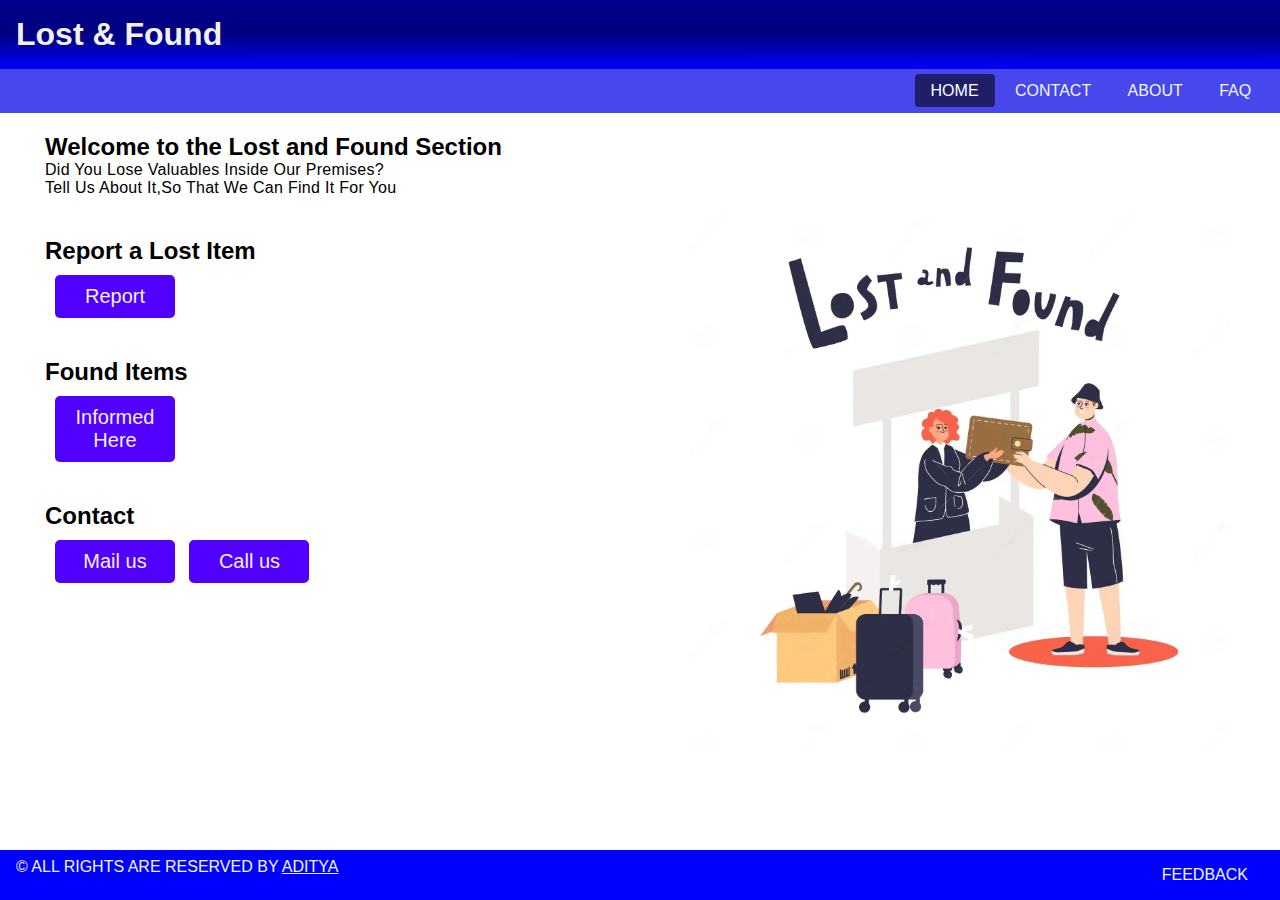
<file: index.html>
<!DOCTYPE html>
<html lang="en">

<head>
  <meta charset="UTF-8" />
  <meta name="viewport" content="width=device-width, initial-scale=1.0" />
  <title>Lost&Find</title>
  <link rel="stylesheet" href="./css/style.css" />
  <link rel="shortcut icon" href="./images/LOST & found logo.png" type="image/x-icon">
</head>

<body>
  <div class="container">
    <header>
      <img style="display:none;" id="header-logo-image" src="./images/LOST & found logo.png" alt="lost and found logo">
      <h1 id="logo">Lost & Found</h1>
    </header>

    <nav>
      <ul>
        <li>
          <a id="active" href="#">home</a>
          <a href="./html/contact.html">contact</a>
          <a href="./html/about.html">about</a>
          <a href="./html/FAQ.html">faq</a>
        </li>
      </ul>
    </nav>

    <div class="content1">
      <section id="home">
        <h2>Welcome to the Lost and Found Section</h2>
        <p>Did You Lose Valuables Inside Our Premises?<br>
          Tell Us About It,So That We Can Find It For You</p>
      </section>

      <section id="lost">
        <h2>Report a Lost Item</h2>
        <a class="button" href="./html/lost.html">Report</a>
      </section>

      <section id="found">
        <h2>Found Items</h2>
        <a class="button" href="./html/found.html">Informed Here</a>
      </section>

      <section id="contact">
        <h2>Contact</h2>
        <a class="button" href="mailto:pawaraditya200410@gmail.com">Mail us</a>
        <a class="button" href="tel:9999999999">Call us</a>
      </section>
    </div>

    <div class="content2">
      <img id="logo-image" src="./images/lost & found.png" alt="lost and found website logo">
    </div>
    <footer>
      <span>&copy; All rights are reserved by <a href="https://linkedin.com/in/aditya-pawar-dev/">Aditya</a></span>
      <a href="./html/feedback.html">Feedback</a>
    </footer>
  </div>
</body>

</html>
</file>
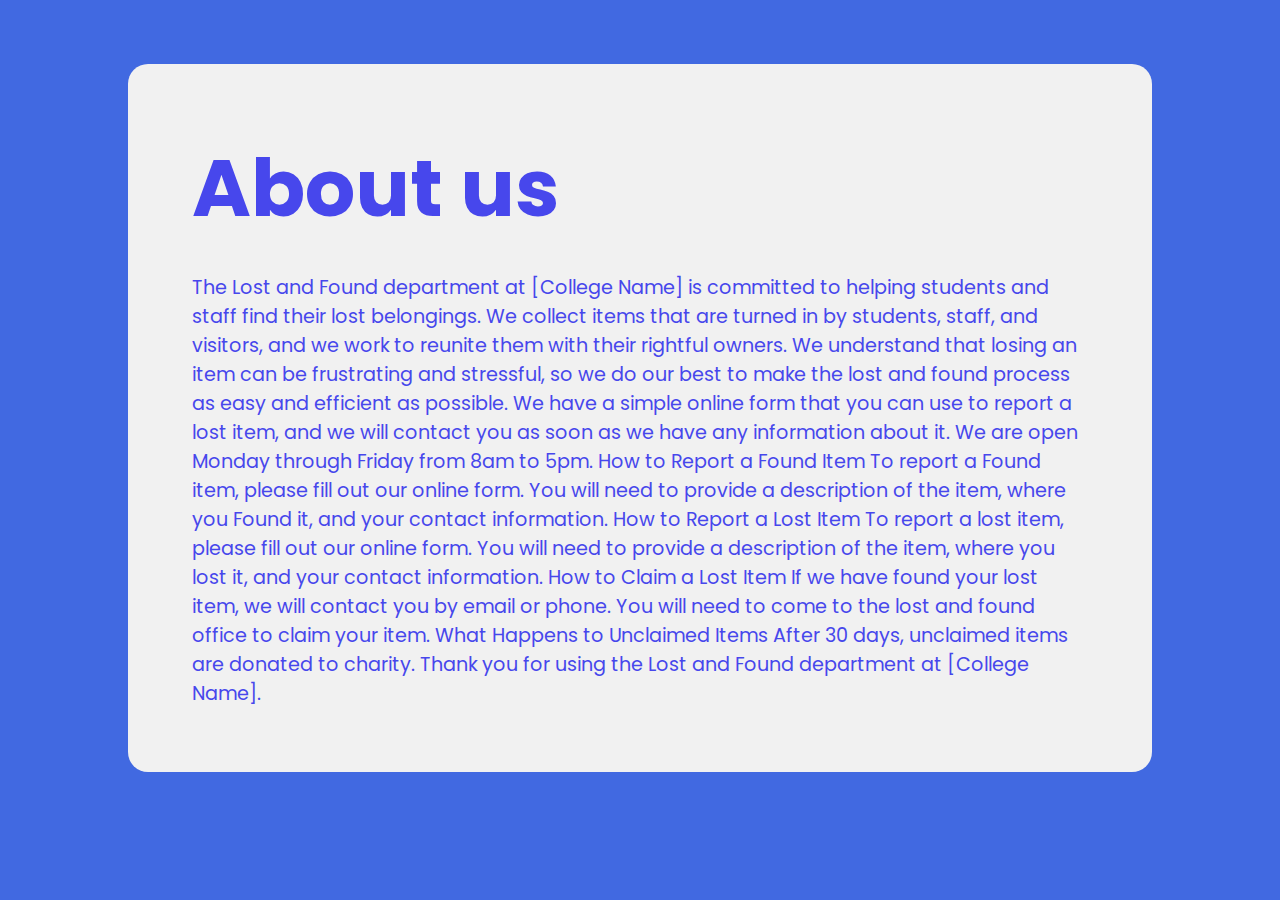
<file: html/about.html>
<!DOCTYPE html>
<html lang="en">

<head>
  <meta charset="UTF-8" />
  <meta name="viewport" content="width=device-width, initial-scale=1.0" />
  <title>about</title>
  <link rel="stylesheet" href="../css/about.css" />
</head>

<body>
  <div id="container">
    <section id="about">
      <h1>About us</h1>
      <br />
      <p>
        The Lost and Found department at [College Name] is committed to
        helping students and staff find their lost belongings. We collect
        items that are turned in by students, staff, and visitors, and we work
        to reunite them with their rightful owners. We understand that losing
        an item can be frustrating and stressful, so we do our best to make
        the lost and found process as easy and efficient as possible. We have
        a simple online form that you can use to report a lost item, and we
        will contact you as soon as we have any information about it. We are
        open Monday through Friday from 8am to 5pm. How to Report a Found Item
        To report a Found item, please fill out our online form. You will need
        to provide a description of the item, where you Found it, and your
        contact information. How to Report a Lost Item To report a lost item,
        please fill out our online form. You will need to provide a
        description of the item, where you lost it, and your contact
        information. How to Claim a Lost Item If we have found your lost item,
        we will contact you by email or phone. You will need to come to the
        lost and found office to claim your item. What Happens to Unclaimed
        Items After 30 days, unclaimed items are donated to charity. Thank you
        for using the Lost and Found department at [College Name].
      </p>
    </section>
  </div>
</body>

</html>
</file>
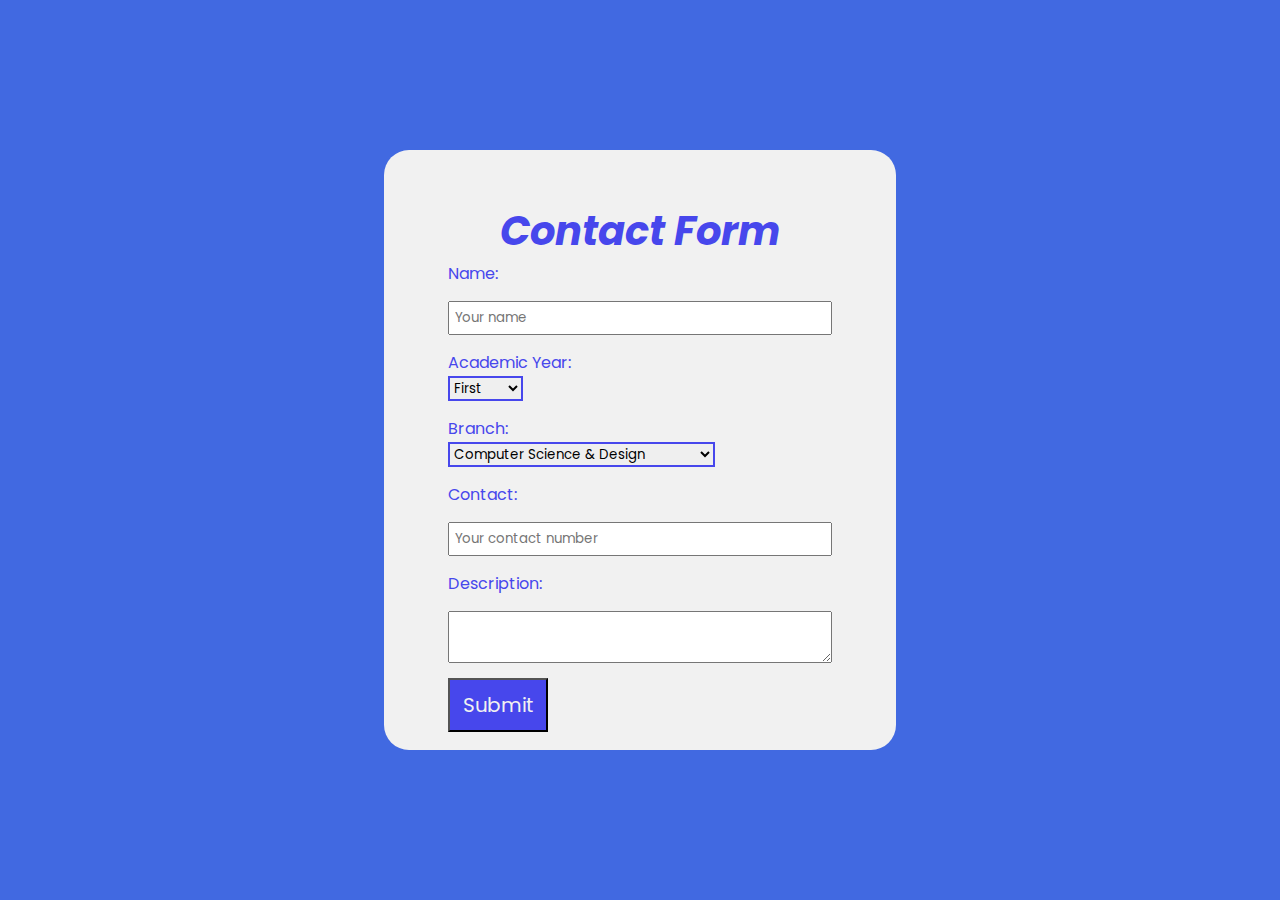
<file: html/contact.html>
<!DOCTYPE html>
<html lang="en">

<head>
  <meta charset="UTF-8" />
  <meta name="viewport" content="width=device-width, initial-scale=1.0" />
  <title>Contact</title>
  <link rel="stylesheet" href="../css/contact.css" />
</head>

<body>
  <div id="container">
    <section id="contactForm">
      <h2>Contact Form</h2>
      <form action="https://docs.google.com/forms/d/e/1FAIpQLScb2ydlOUFKZAuau1GJEkSw3HQHlRkmCkIEmnl4rDK_I-SQoQ/formResponse" method="POST" id="contact" target="hiddenConfirmed" onsubmit="sunbmitted=true">
        <label for="Name">Name:</label>
        <input type="text" name="entry.91891604" placeholder="Your name" id="Name" />

        <label for="AcademicYear">
          <legend>Academic Year:</legend>
          <select name="entry.544345601" id="AcademicYear">
            <option value="First">First</option>
            <option value="Second">Second</option>
            <option value="Third">Third</option>
            <option value="Fourth">Fourth</option>
          </select>
        </label>

        <label for="Branch">
          <legend>Branch:</legend>
          <select name="entry.1931842746" id="Branch">
            <option value="Computer Science & Design">
              Computer Science & Design
            </option>
            <option value="Artifical Intelligence & Data Science">
              Artifical Intelligence & Data Science
            </option>
            <option value="Computer Enginerring">Computer Enginerring</option>
            <option value="Information Technology">
              Information Technology
            </option>
            <option value="Electronics & Telecommunication">
              Electronics & Telecommunication
            </option>
            <option value="Robotics & Automation">
              Robotics & Automation
            </option>
            <option value="Civil">Civil</option>
            <option value="Mechanical">Mechanical</option>
            <option value="Elecctrical">Elecctrical</option>
            <option value="Chemical">Chemical</option>
          </select>
        </label>

        <label for="contact">Contact:</label>
        <input type="tel" name="entry.636741417" id="contact" placeholder="Your contact number" required />

        <label for="Description">Description:</label>
        <textarea name="entry.1807407863" id="Description" required></textarea>
        <button class="button" type="submit">Submit</button>
      </form>
    </section>
  </div>

  <script>
    var sunbmitted=false
  </script>
  <iframe name="hiddenConfirmed" id="hiddenConfirmed" style="display: none;" onload="if(sunbmitted){window.location='submitform.html';}"></iframe>
</body>

</html>
</file>
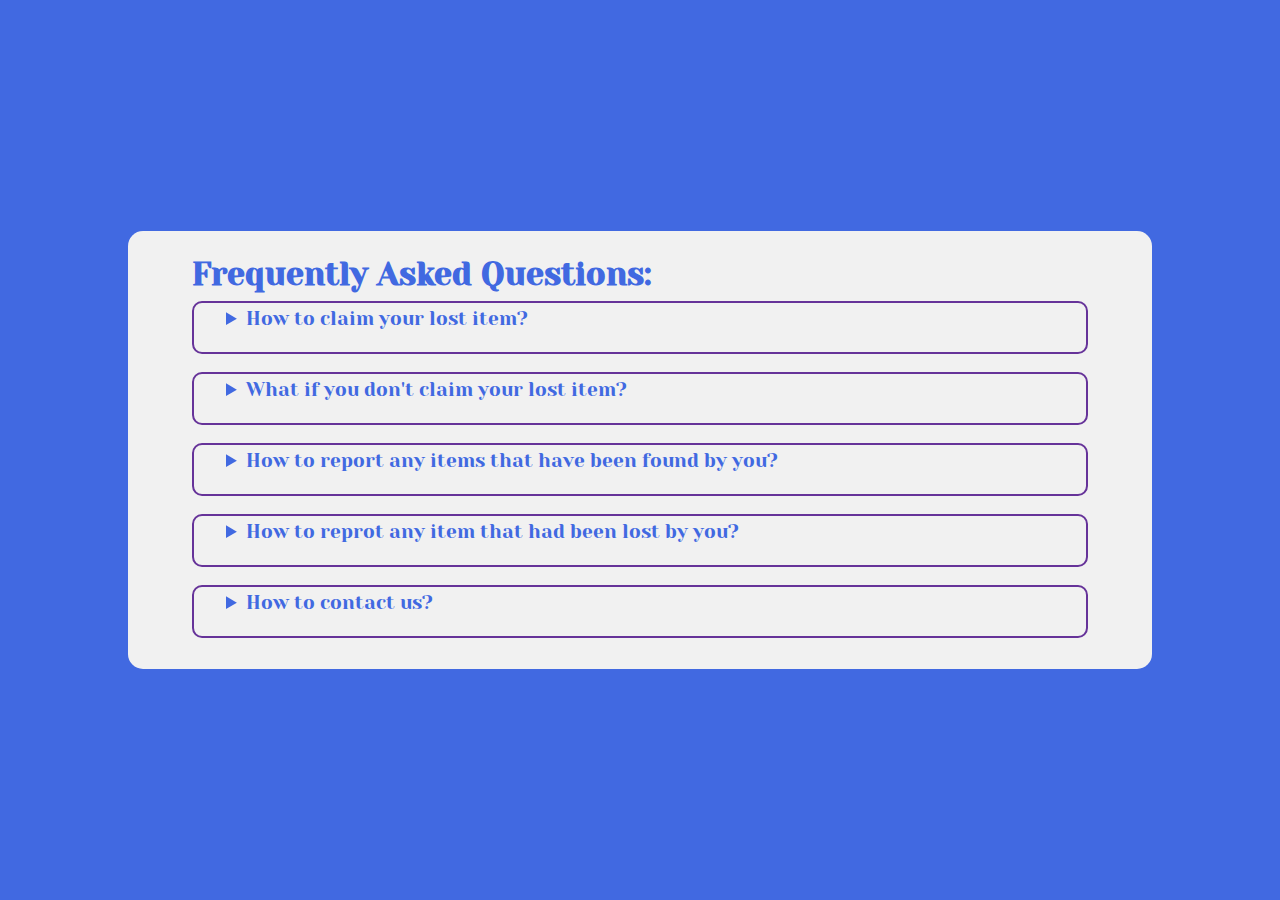
<file: html/FAQ.html>
<!DOCTYPE html>
<html lang="en">

<head>
    <meta charset="UTF-8">
    <meta name="viewport" content="width=device-width, initial-scale=1.0">
    <title>FAQ</title>
    <link rel="stylesheet" href="../css/FAQ.css">
</head>

<body>
    <div class="container">
        <section id="FAQ">
            <h1>
                Frequently asked questions:
            </h1>
            <details class="details-style">
                <summary>How to claim your lost item?</summary>
                <p>
                <ul> There are following steps to claim your item:
                    <li>Fill the lost item form if we found your item the we will contact you. </li>
                    <li>You can mail us or call us to claim your lost item. </li>
                    <li>You can visit our section and verify your ownership of your lost item.</li>
                </ul>
                </p>
            </details>

            <details class="details-style">
                <summary>What if you don't claim your lost item?</summary>
                <span> If you don't claim your lost item in 30 days then we will donate your lost item to the NGOs</span>
            </details>

            <details class="details-style">
                <summary>How to report any items that have been found by you?</summary>
                <p>
                <ul> Follow the following procedure:
                    <li>Visit our website's home page. </li>
                    <li>Click on Informed here button in found items section.</li>
                    <li>Fill the information in the form. </li>
                    <li>Submit the form.</li>
                </ul>
                </p>
            </details>

            <details class="details-style">
                <summary>How to reprot any item that had been lost by you?</summary>
                <p>
                <ul> Follow the following procedure:
                    <li>Visit our website's home page. </li>
                    <li>Click on Report here button in lost items section.</li>
                    <li>Fill the information in the form. </li>
                    <li>Submit the form.</li>
                </ul>
                </p>
            </details>

            <details class="details-style">
                <summary>How to contact us?</summary>
                <p>
                <ul> Follow the following procedure:
                    <li>Visit our website's home page.</li>
                    <li>Click on contact in navigation bar.</li>
                    <li>Fill the required information in the form.</li>
                    <li>Submit the form.</li>
                </ul>
                </p>
            </details>
        </section>
    </div>
</body>

</html>
</file>
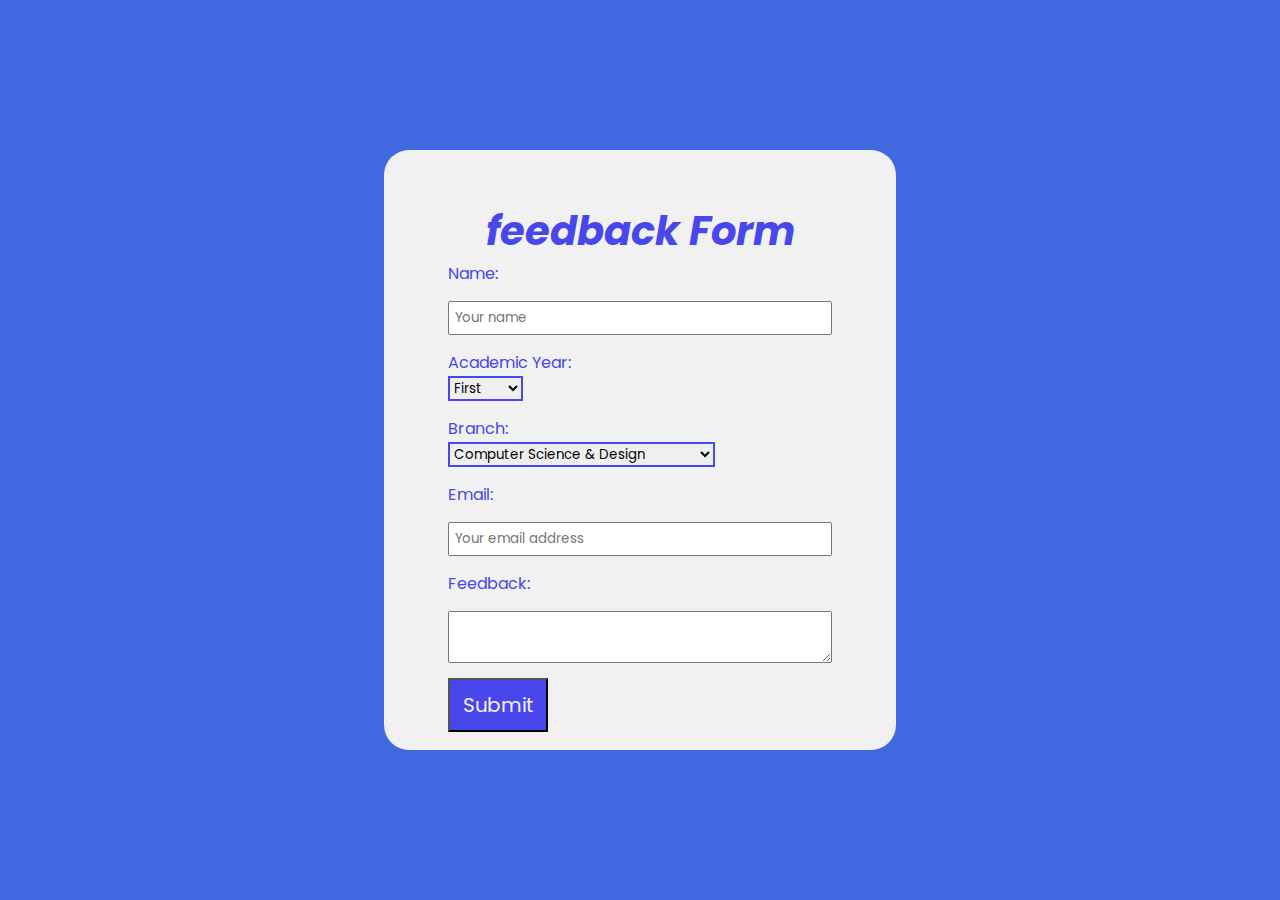
<file: html/feedback.html>
<!DOCTYPE html>
<html lang="en">

<head>
  <meta charset="UTF-8" />
  <meta name="viewport" content="width=device-width, initial-scale=1.0" />
  <title>feedback</title>
  <link rel="stylesheet" href="../css/feedback.css" />
</head>

<body>
  <div id="container">
    <section id="feedbackForm">
      <h2>feedback Form</h2>
      <form action="https://docs.google.com/forms/d/e/1FAIpQLSfIa-Y40iJOYkXJ6Ar7MhvRAWYTpu8KU2KHaNsn3Mx855mSbA/formResponse" method="POST" id="feedback" target="hiddenConfirmed" onsubmit="sunbmitted=true">
        <label for="Name">Name:</label>
        <input type="text" name="entry.91891604" placeholder="Your name" id="Name" />

        <label for="AcademicYear">
            <legend>Academic Year:</legend>
          <select name="entry.544345601" id="AcademicYear">
            <option value="First">First</option>
            <option value="Second">Second</option>
            <option value="Third">Third</option>
            <option value="Fourth">Fourth</option>
          </select>
        </label>

        <label for="Branch">
            <legend>Branch:</legend>
          <select name="entry.1931842746" id="Branch">
            <option value="Computer Science & Design">
              Computer Science & Design
            </option>
            <option value="Artifical Intelligence & Data Science">
              Artifical Intelligence & Data Science
            </option>
            <option value="Computer Enginerring">Computer Enginerring</option>
            <option value="Information Technology">
              Information Technology
            </option>
            <option value="Electronics & Telecommunication">
              Electronics & Telecommunication
            </option>
            <option value="Robotics & Automation">
              Robotics & Automation
            </option>
            <option value="Civil">Civil</option>
            <option value="Mechanical">Mechanical</option>
            <option value="Elecctrical">Elecctrical</option>
            <option value="Chemical">Chemical</option>
          </select>
        </label>

        <label for="email">Email:</label>
        <input type="email" name="entry.636741417" id="email" placeholder="Your email address" required />

        <label for="feedback-description">Feedback:</label>
        <textarea name="entry.1807407863" id="feedback-description" required></textarea>
        <button class="button" type="submit">Submit</button>
      </form>
    </section>
  </div>


  <script>
    var sunbmitted=false
  </script>
  <iframe name="hiddenConfirmed" id="hiddenConfirmed" style="display: none;" onload="if(sunbmitted){window.location='submitform.html';}"></iframe>
</body>

</html>
</file>
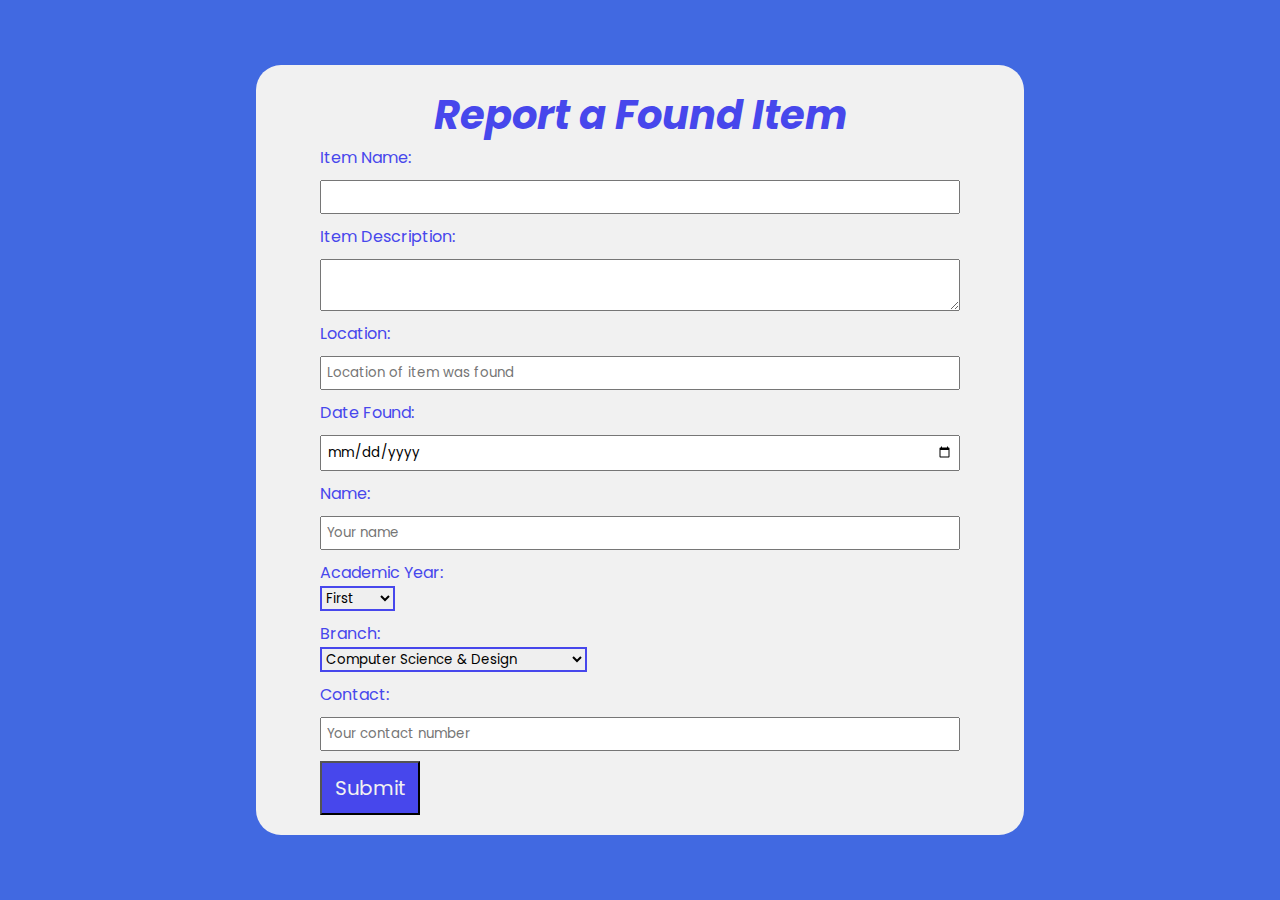
<file: html/found.html>
<!DOCTYPE html>
<html lang="en">

<head>
  <meta charset="UTF-8" />
  <meta name="viewport" content="width=device-width, initial-scale=1.0" />
  <title>found</title>
  <link rel="stylesheet" href="../css/found.css" />
</head>

<body>
  <div id="container">
    <form action="https://docs.google.com/forms/d/e/1FAIpQLSeRLv-6MmOFxbZrMA23VgyHf2EhSB87U8RxhPwwNGxrlEPiIg/formResponse" method="POST" id="found" target="hiddenConfirmed" onsubmit="sunbmitted=true">
      <h2>Report a Found Item</h2>
      <label for="itemName">Item Name:</label>
      <input type="text" name="entry.1233512994" id="itemName" required />

      <label for="itemDescription">Item Description:</label>
      <textarea name="entry.1931079031" id="itemDescription" required></textarea>

      <!-- <label for="lost-item-image">Upload image of lost item</label>
        <input type="file" name="lost-item-image" id="lost-item-image" /> -->

      <label for="location">Location:</label>
      <input type="text" name="entry.613807033" id="location" placeholder="Location of item was found" required />

      <label for="dateFound">Date Found:</label>
      <input type="date" name="entry.1179224165" id="dateFound" required />

      <label for="Name">Name:</label>
      <input type="text" name="entry.267151887" placeholder="Your name" id="Name" />

      <label for="AcademicYear">
        <legend>Academic Year:</legend>
        <select name="entry.626975443" id="AcademicYear">
          <option value="First">First</option>
          <option value="Second">Second</option>
          <option value="Third">Third</option>
          <option value="Fourth">Fourth</option>
        </select>
      </label>

      <label for="Branch">
        <legend>Branch:</legend>
        <select name="entry.1013432232" id="Branch">
          <option value="Computer Science & Design">
            Computer Science & Design
          </option>
          <option value="Artifical Intelligence & Data Science">
            Artifical Intelligence & Data Science
          </option>
          <option value="Computer Enginerring">Computer Enginerring</option>
          <option value="Information Technology">
            Information Technology
          </option>
          <option value="Electronics & Telecommunication">
            Electronics & Telecommunication
          </option>
          <option value="Robotics & Automation">Robotics & Automation</option>
          <option value="Civil">Civil</option>
          <option value="Mechanical">Mechanical</option>
          <option value="Elecctrical">Elecctrical</option>
          <option value="Chemical">Chemical</option>
        </select>
      </label>

      <label for="contact">Contact:</label>
      <input type="text" name="entry.1571417452" id="contact" placeholder="Your contact number" required />
      <button class="button" type="submit">Submit</button>
    </form>
  </div>

  <script>
    var sunbmitted=false
  </script>
  <iframe name="hiddenConfirmed" id="hiddenConfirmed" style="display: none;" onload="if(sunbmitted){window.location='submitform.html';}"></iframe>
</body>

</html>
</file>
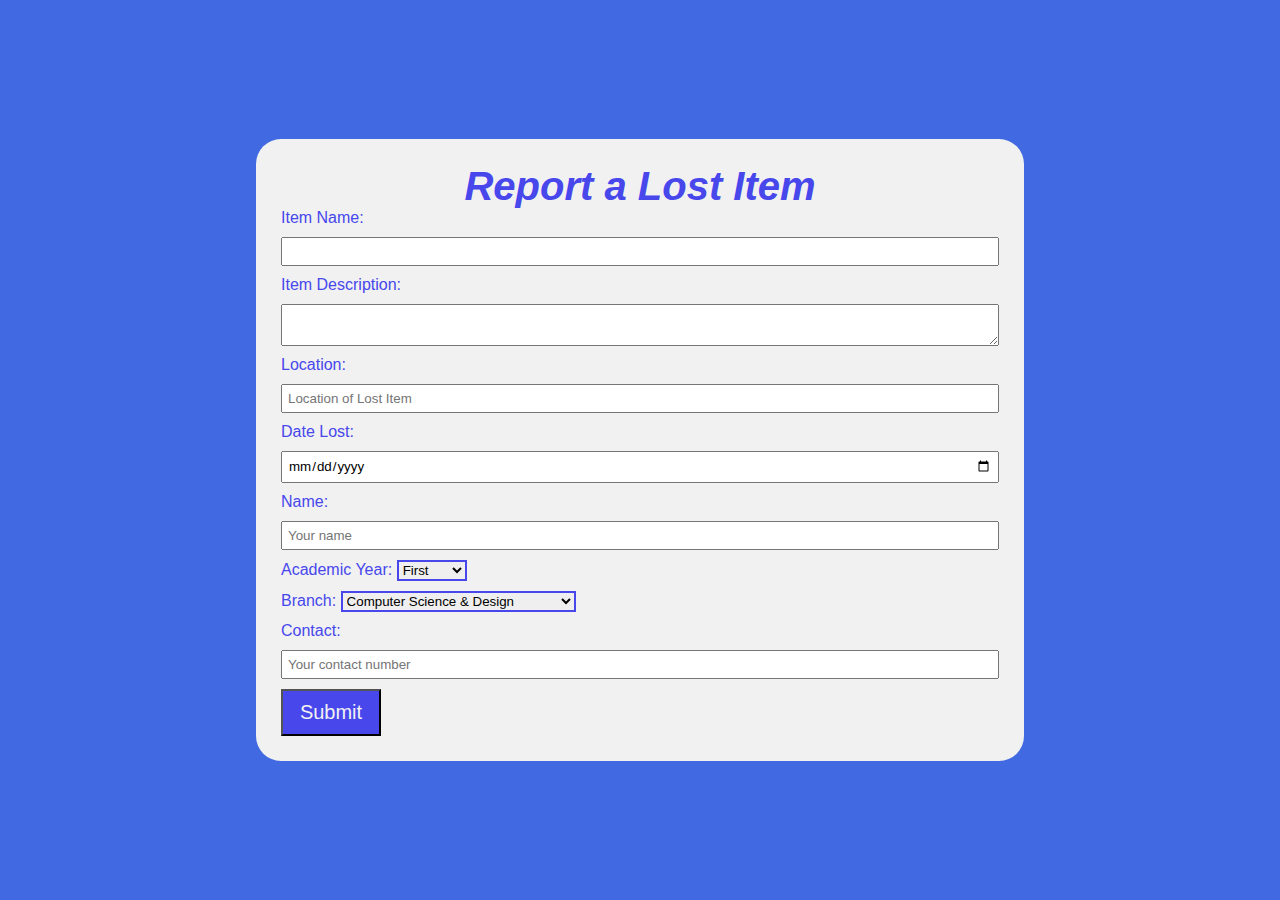
<file: html/lost.html>
<!DOCTYPE html>
<html lang="en">

<head>
  <meta charset="UTF-8" />
  <meta name="viewport" content="width=device-width, initial-scale=1.0" />
  <title>lostForm</title>
  <link rel="stylesheet" href="../css/lost.css" />
</head>

<body>
  <div id="container">
    <form
      action="https://docs.google.com/forms/u/0/d/e/1FAIpQLSevsB0ISbYcLMOT3sUSY3mSo1F_3Vh8S6W-KdFWMYFacSoINg/formResponse"
      method="POST" id="lostForm" target="hiddenConfirmed" onsubmit="sunbmitted=true">
      <h2>Report a Lost Item</h2>
      <label for="itemName">Item Name:</label>
      <input type="text" id="itemName" name="entry.1233512994" required />

      <label for="itemDescription">Item Description:</label>
      <textarea id="itemDescription" name="entry.1931079031" required></textarea>

      <label for="location">Location:</label>
      <input type="text" id="location" placeholder="Location of Lost Item" name="entry.613807033" required />

      <label for="dateLost">Date Lost:</label>
      <input type="date" id="dateLost" name="entry.1179224165" required />

      <label for="Name">Name:</label>
      <input type="text" name="entry.267151887" placeholder="Your name" id="Name" required />

      <label for="AcademicYear">Academic Year:
        <select name="entry.626975443" id="AcademicYear" required>
          <option value="First" selected>First</option>
          <option value="Second">Second</option>
          <option value="Third">Third</option>
          <option value="Fourth">Fourth</option>
        </select>
      </label>

      <label for="Branch">Branch:
        <select name="entry.1013432232" id="Branch" required aria-selected="true">
          <option value="Computer Science & Design">
            Computer Science & Design
          </option>
          <option value="Artifical Intelligence & Data Science">
            Artifical Intelligence & Data Science
          </option>
          <option value="Computer Enginerring">Computer Enginerring</option>
          <option value="Information Technology">
            Information Technology
          </option>
          <option value="Electronics & Telecommunication">
            Electronics & Telecommunication
          </option>
          <option value="Robotics & Automation">Robotics & Automation</option>
          <option value="Civil">Civil</option>
          <option value="Mechanical">Mechanical</option>
          <option value="Elecctrical">Electrical</option>
          <option value="Chemical">Chemical</option>
        </select>
      </label>

      <label for="contact">Contact:</label>
      <input type="text" id="contact" placeholder="Your contact number" name="entry.1571417452" required />
      <button class="button" type="submit">Submit</button>
    </form>
  </div>

  <script>
    var sunbmitted=false
  </script>
  <iframe name="hiddenConfirmed" id="hiddenConfirmed" style="display: none;" onload="if(sunbmitted){window.location='submitform.html';}"></iframe>
</body>

</html>
</file>
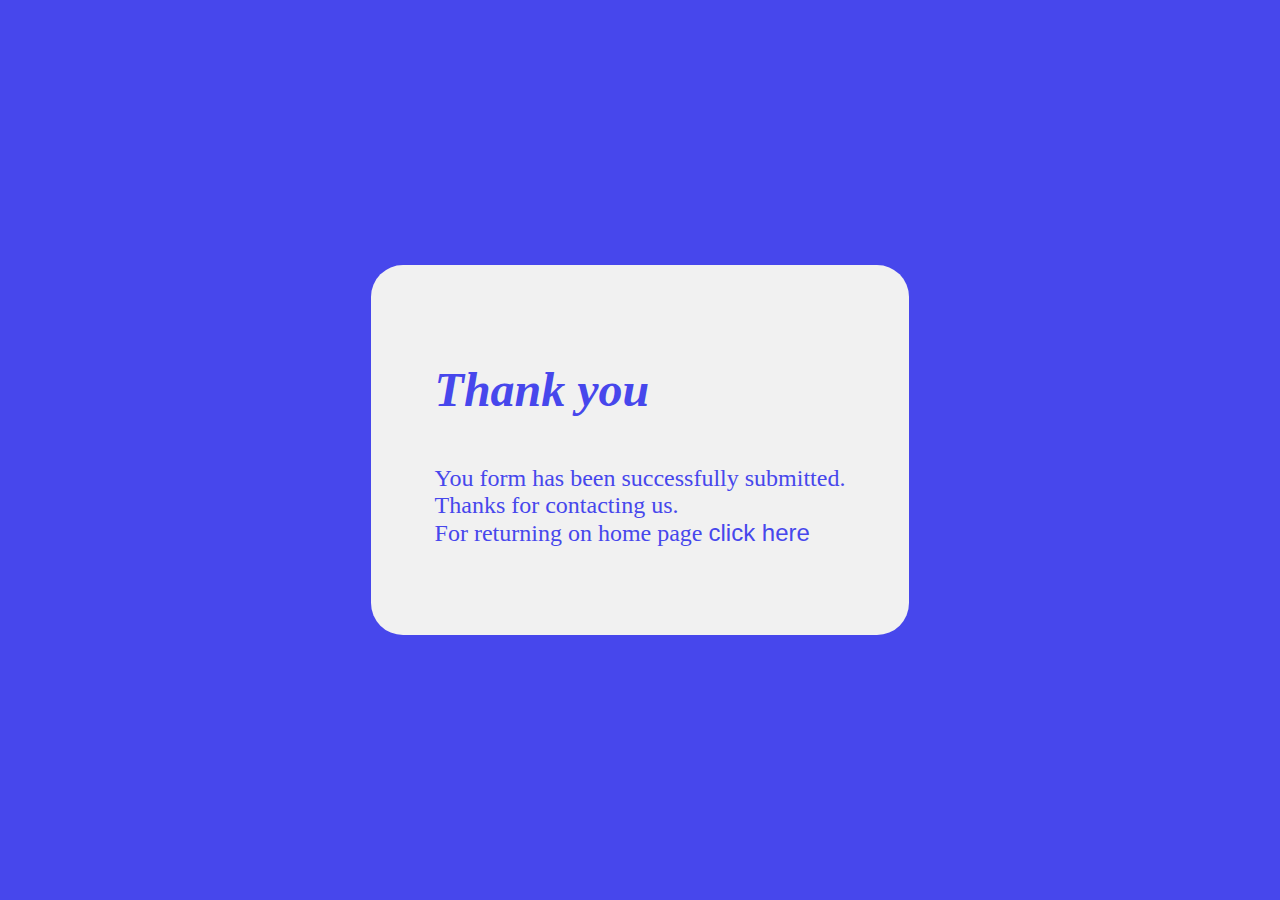
<file: html/submitform.html>
<!DOCTYPE html>
<html lang="en">
<head>
    <meta charset="UTF-8">
    <meta name="viewport" content="width=device-width, initial-scale=1.0">
    <title>L&F:Form Submitted</title>
    <style>
        body {
            margin: 0;
            padding: 0;
        }

        .container {
            display: flex;
            align-items: center;
            justify-content: center;
            flex-direction: column;
            min-height: 100vh;
            min-width: 80vw;
            background-color: #4747EC;
        }

        #content {
            background-color: #f1f1f1;
            padding: 5%;
            margin: 0 1rem;
            border-radius: 2rem;
        }

        h1 {
            padding-bottom: 1rem;
            font-size: 3rem;
            font-style: italic;
            color: #4747EC;
        }

        p {
            font-size: 1.5rem;
            color: #4747EC;
        }

        a {
            text-decoration: none;
            color: #4747EC;
            font-family: sans-serif;
        }

    </style>
</head>
<body>
    <div class="container">
        <div id="content">
        <h1>Thank you</h1>
        <p>You form has been successfully submitted. <br>
            Thanks for contacting us. <br>
            For returning on home page <a href="../index.html">click here</a>
        </p>
    </div>
    </div>
</body>
</html>
</file>
<file: css/style.css>
* {
    font-family: Helvetica, Poppins, sans serif; 
    margin: 0;
    padding: 0;
    box-sizing: border-box;
}


/* Layout of website using grid  */
.container {
    display: grid;
    min-height: 100vh;
    grid-template-columns: 1fr 1fr;
    grid-template-rows: auto auto 1fr auto;
    grid-template-areas:
        "header header"
        "nav nav"
        "content1 content2 "
        "footer footer";
}

.container>header {
    grid-area: header;
    background-image: linear-gradient(darkblue, navy, blue);
    color: #f1f1f1;
    padding: 1rem;
}

.container>nav {
    grid-area: nav;
    background-color: #4747EC;
    padding: 0.8rem;
}

.content1 {
    grid-area: content1;
    margin-left: 25px;
}

.content2 {
    grid-area: content2;
    display: flex;
    align-items: center;
    justify-content: center;
}

footer, footer a{
    display: flex;
    justify-content: space-between;
    grid-area: footer;
    background-color: blue;
    text-decoration: none;
    text-transform: uppercase;
    padding: 0.5rem 1rem;
    font-weight: 500;
    color: aliceblue;
}

footer span a {
    display: inline;
    padding: 0;
    margin: 0;
    text-decoration: underline;
}

/* Home logo */
header {
    display: flex;
    align-items: center;
    column-gap: 2vw;
}

#logo {
    text-transform: capitalize;
}

#header-logo-image{
    height: 15vh;
    border-radius: 50%;
    opacity: 0.8;
    display: none;
}

/* Navbar */
nav ul {
    display: flex;
    justify-content: flex-end;
}

nav ul li {
    list-style: none;
}

nav ul li a {
    text-decoration: none;
    text-transform: uppercase;
    padding: 0.5rem 1rem;
    font-weight: 500;
    border-radius: 4px;
    color: aliceblue;
    transition: 0.4s;
}

#active,
nav ul li a:hover {
    background-color: #1F1F69;
    color: white;
    transition: 0.4s;
}


section {
    padding: 20px;
}

#home p {
    font-weight: 500;
    letter-spacing: 0.3px;
}

#logo-image {
    height: 60vh;
}

/* media queries  */
@media (max-width: 380px) {
    .container {
        display: grid;
        min-height: 100vh;
        max-width: 100vw;
        grid-template-columns: 1fr;
        grid-template-rows: auto auto 1fr auto;
        grid-template-areas:
            "header"
            "nav"
            "content2"
            "content1"
            "footer";
    }

    nav ul li {
        display: flex;
        flex-direction: column;
        row-gap: 2vh;

    }

    nav ul {
        justify-content: center;
    }

    nav ul li a {
        text-align: center;
    }

    #logo-image {
        width: 60vw;
        height: auto;
    }

    footer {
        flex-direction: column;
    }
}

@media (min-width: 381px) and (max-width: 650px) {
    .container {
        display: grid;
        min-height: 100vh;
        max-width: 100vw;
        grid-template-columns: 1fr;
        grid-template-rows: auto auto 1fr auto;
        grid-template-areas:
            "header"
            "nav"
            "content2"
            "content1"
            "footer";
    }

    nav ul {
        justify-content: flex-start;
    }

    #logo-image {
        width: 60vw;
        height: auto;
    }

    #home p {
        font-weight: 300;
        font-size: 0.8rem;
    }

    footer {
        flex-direction: column;
    }
}

@media (min-width: 651px) and (max-width: 1000px) {
    .container {
        display: grid;
        min-height: 100vh;
        max-width: 100vw;
        grid-template-columns: 1fr;
        grid-template-rows: auto auto 1fr auto;
        grid-template-areas:
            "header"
            "nav"
            "content1"
            "content2"
            "footer";
    }

    nav ul {
        justify-content: flex-start;
    }

    .content1 {
        padding-left: 40px;
    }

    #logo-image {
        width: 60vw;
        height: auto;
    }

    #home p {
        font-weight: 300;
        font-size: 0.8rem;
    }
}

@media (min-width: 1250px) {
    #container {
        padding: 5% 0;
    }
}


/* utility classes */

.button {
    display: inline-block;
    background-color: #5100ff;
    color: #f1f1f1;
    padding: 10px;
    margin-left: 10px;
    margin-top: 10px;
    text-decoration: none;
    width: 120px;
    border-radius: 5px;
    text-align: center;
    font-weight: 500;
    font-size: 20px;
    cursor: pointer;
    transition: 0.4s ;
}

.button:hover {
    background-color: #1F1F69;
    color: white;
}
</file>
<file: css/about.css>
@import url("https://fonts.googleapis.com/css2?family=Caveat&family=Poppins:wght@300;500;600&display=swap");

* {
  font-family: "Caveat", cursive;
  font-family: "Poppins", sans-serif;
  margin: 0;
  padding: 0;
  box-sizing: border-box;
}

h1 {
  font-size: 5rem;
}

p {
  font-size: 1.2rem;
}

body {
  background-color: royalblue;
}

#container {
  display: flex;
  flex-direction: column;
  width: 100%;
  align-items: center;
  justify-content: center;
}

#about {
  width: 80%;
  margin: 5% 10%;
  padding: 5%;
  background-color: #f1f1f1;
  color: #4747EC;
  border-radius: 20px;
}

@media (min-width: 250px) and (max-width: 650px) {
  #about {
    width: 90vw;
  }
}
</file>
<file: css/contact.css>
@import url("https://fonts.googleapis.com/css2?family=Caveat&family=Poppins:wght@300;500;600&display=swap");

* {
  font-family: "Caveat", cursive;
  font-family: "Poppins", sans-serif;
  margin: 0;
  padding: 0;
  box-sizing: border-box;
}

#container {
  display: flex;
  flex-direction: column;
  width: 100%;
  min-height: 100vh;
  align-items: center;
  justify-content: center;
  align-content: center;
}

#contactForm {
  color: #4747EC;
  background-color: #f1f1f1;
  height: 600px;
  width: 40%;
  padding: 4% 5%;
  border-radius: 25px;
}

#contactForm label,
#contactForm input,
#contactForm textarea {
  display: block;
  margin-bottom: 15px;
}

select {
  border: #4747EC 2px solid;
}

#contactForm input,
#contactForm textarea {
  width: 100%;
  padding: 5px;
}

#contactForm Description {
  width: 526px;
  height: 148px;
}

#contactForm .button {
  display: inline-block;
  background-color: #4747EC;
  color: #f1f1f1;
  padding: 10px;
  text-decoration: none;
  width: 100px;
  text-align: center;
  font-weight: 400;
  font-size: 20px;
  cursor: pointer;
  transition: 0.4s;
}

#contactForm .button:hover {
  background-color: #1F1F69;
  color: #fff;
}

#contactForm h2 {
  font-size: 40px;
  font-style: oblique;
  text-align: center;
  color: #4747EC;
}

body {
  background-color: royalblue;
}

@media (max-width: 330px) {
  #contactForm {
    width: 100vw;
  }

  #Description {
    height: 15vh;
  }

  #contactForm input,
  #contactForm textarea {
    width: 100%;
    padding: 5px;
  }

  #contactForm h2 {
    font-size: 2rem;
    font-style: oblique;
    text-align: center;
    color: #4747EC;
  }
}

@media (min-width: 331px) and (max-width: 650px) {
  #contactForm {
    width: 80vw;
  }

  #Description {
    height: 15vh;
  }

  #contactForm input,
  #contactForm textarea {
    width: 100%;
    padding: 5px;
  }

  #contactForm h2 {
    font-size: 2rem;
    font-style: oblique;
    text-align: center;
    color: #4747EC;
  }
}

@media (min-width: 651px) and (max-width: 930px) {
  #contactForm {
    width: 60vw;
    height: 60vh;
  }

  #Description {
    height: 15vh;
  }

  #contactForm input,
  #contactForm textarea {
    width: 100%;
    padding: 5px;
  }

  #contactForm h2 {
    font-size: 2rem;
    font-style: oblique;
    text-align: center;
    color: #4747EC;
  }
}
</file>
<file: css/FAQ.css>
/* Globle CSS */
@import url("https://fonts.googleapis.com/css2?family=Bitter:ital,wght@0,500;1,300;1,700&family=PT+Serif:ital@0;1&family=Signika+Negative:wght@300;500&family=Yeseva+One&display=swap");

* {
    font-family: "Bitter", serif;
    font-family: "PT Serif", serif;
    font-family: "Signika Negative", sans-serif;
    font-family: "Yeseva One", cursive;
    margin: 0;
    padding: 0;
    box-sizing: border-box;
}

.container {
    display: flex;
    flex-direction: column;
    min-height: 100vh;
    width: 100vw;
    align-items: center;
    justify-content: center;
    background-color: royalblue;
}

#FAQ {
    background-color: #f1f1f1;
    padding: 2% 5%;
    margin: 5% 0;
    width: 60%;
    border-radius: 15px;
    color: royalblue;
}

#FAQ h1 {
    font-size: 2rem;
    text-transform: capitalize;
}

#FAQ p {
    font-size: 1rem;
}

#FAQ ul {
    list-style: decimal;
    align-items: center;
}

#FAQ details {
    padding-bottom: 2%;
}

.details-style {
    width: 100%;
    max-height: max-content;
    padding: 0.2rem 2rem;
    margin: 0.5rem 0;
    border-radius: 10px;
    border: 2px solid rebeccapurple;
    transition: all 0.5s ease-in-out;
}

details[open].details-style {
    background-color: rgba(0, 0, 231, 0.9);
    color: #f1f1f1;
    font-size: 1.3rem;
    max-height: max-content;
    overflow: hidden;
}

.details-style summary {
    outline: none;
    cursor: pointer;
    padding-bottom: 5px;
}

@media (min-width: 250px) and (max-width: 650px) {
    #FAQ {
        width: 90%;
    }
}

@media (min-width: 651px) and (max-width: 930px) {
    #FAQ {
        width: 80vw;
        padding-bottom: 2%;
    }

    #FAQ details {
        margin-bottom: 3%;
        font-size: 1.2rem;
    }

    #FAQ details[open].details-style {
        font-size: 1.6rem;
    }
}

@media (min-width: 1250px) {
    #FAQ {
        width: 80vw;
        padding-bottom: 1%;
    }

    #FAQ details {
        margin-bottom: 2%;
        font-size: 1.2rem;
    }

    #FAQ details[open].details-style {
        font-size: 1.6rem;
    }
}
</file>
<file: css/feedback.css>
@import url("https://fonts.googleapis.com/css2?family=Caveat&family=Poppins:wght@300;500;600&display=swap");

* {
  font-family: "Caveat", cursive;
  font-family: "Poppins", sans-serif;
  margin: 0;
  padding: 0;
  box-sizing: border-box;
}

#container {
  display: flex;
  flex-direction: column;
  width: 100%;
  min-height: 100vh;
  align-items: center;
  justify-content: center;
  align-content: center;
}

#feedbackForm {
  color: #4747EC;
  background-color: #f1f1f1;
  height: 600px;
  width: 40%;
  padding: 4% 5%;
  border-radius: 25px;
}

#feedbackForm label,
#feedbackForm input,
#feedbackForm textarea {
  display: block;
  margin-bottom: 15px;
}

select {
  border: #4747EC 2px solid;
}

#feedbackForm input,
#feedbackForm textarea {
  width: 100%;
  padding: 5px;
}

#feedbackForm feedback-description {
  width: 526px;
  height: 148px;
}

#feedbackForm .button {
  display: inline-block;
  background-color: #4747EC;
  color: #f1f1f1;
  padding: 10px;
  text-decoration: none;
  width: 100px;
  text-align: center;
  font-weight: 400;
  font-size: 20px;
  cursor: pointer;
  transition: 0.4s;
}

#feedbackForm .button:hover {
  background-color: #1F1F69;
  color: #fff;
}

#feedbackForm h2 {
  font-size: 40px;
  font-style: oblique;
  text-align: center;
  color: #4747EC;
}

body {
  background-color: royalblue;
}

@media (max-width: 330px) {
  #feedbackForm {
    width: 100vw;
  }

  #feedback-description {
    height: 15vh;
  }

  #feedbackForm input,
  #feedbackForm textarea {
    width: 100%;
    padding: 5px;
  }

  #feedbackForm h2 {
    font-size: 2rem;
    font-style: oblique;
    text-align: center;
    color: #4747EC;
  }
}

@media (min-width: 331px) and (max-width: 650px) {
  #feedbackForm {
    width: 80vw;
  }

  #feedback-description {
    height: 15vh;
  }

  #feedbackForm input,
  #feedbackForm textarea {
    width: 100%;
    padding: 5px;
  }

  #feedbackForm h2 {
    font-size: 2rem;
    font-style: oblique;
    text-align: center;
    color: #4747EC;
  }
}

@media (min-width: 651px) and (max-width: 930px) {
  #feedbackForm {
    width: 60vw;
    height: 60vh;
  }

  #feedback-description {
    height: 15vh;
  }

  #feedbackForm input,
  #feedbackForm textarea {
    width: 100%;
    padding: 5px;
  }

  #feedbackForm h2 {
    font-size: 2rem;
    font-style: oblique;
    text-align: center;
    color: #4747EC;
  }
}
</file>
<file: css/found.css>
@import url("https://fonts.googleapis.com/css2?family=Caveat&family=Poppins:wght@300;500;600&display=swap");

* {
  font-family: "Caveat", cursive;
  font-family: "Poppins", sans-serif;
  margin: 0;
  padding: 0;
  box-sizing: border-box;
}

#container {
  display: flex;
  flex-direction: column;
  width: 100vw;
  min-height: 100vh;
  align-items: center;
  justify-content: center;
}

#found {
  color: #4747EC;
  background-color: #f1f1f1;
  width: 60vw;
  padding: 20px 5%;
  border-radius: 25px;
}

#found label,
#found input,
#found textarea {
  display: block;
  margin-bottom: 10px;
}

#found input,
#found textarea {
  width: 100%;
  padding: 5px;
}

#found Description {
  height: 10vh;
}

#found .button {
  display: inline-block;
  background-color: #4747EC;
  color: #f1f1f1;
  padding: 10px;
  text-decoration: none;
  width: 100px;
  text-align: center;
  font-weight: 400;
  font-size: 20px;
  cursor: pointer;
  transition: 0.4s;
}

#AcademicYear,
#Branch {
  border: #4747EC 2px solid;
}

#found .button:hover {
  background-color: #1F1F69;
  color: #fff;
}

#found h2 {
  font-size: 40px;
  font-style: oblique;
  text-align: center;
  color: #4747EC;
}

body {
  background-color: royalblue;
}

@media (max-width: 330px){
  #container {
    padding: 5% 0;
  }

  #found {
    width: 100vw;
  }

  #Description {
    height: 15vh;
  }

  #found input,
  #found textarea {
    width: 100%;
    padding: 5px;
  }

  #found h2 {
    font-size: 2rem;
    font-style: oblique;
    text-align: center;
    color: #4747EC;
  }
}

@media (min-width: 331px) and (max-width: 650px) {
  #container {
    padding: 5% 0;
  }

  #found {
    width: 86vw;
  }

  #Description {
    height: 15vh;
  }

  #found input,
  #found textarea {
    width: 100%;
    padding: 5px;
  }

  #found h2 {
    font-size: 2rem;
    font-style: oblique;
    text-align: center;
    color: #4747EC;
  }
}

@media (min-width: 651px) and (max-width: 930px) {
  #found {
    width: 60vw;
  }

  #Description {
    height: 15vh;
  }

  #found input,
  #found textarea {
    width: 100%;
    padding: 5px;
  }

  #found h2 {
    font-size: 2rem;
    font-style: oblique;
    text-align: center;
    color: #4747EC;
  }
}

@media (min-width: 1250px) {
  #container {
    padding: 5% 0;
  }
}
</file>
<file: css/lost.css>
* {
  font-family: Helvetica, Poppins, sans serif;
  margin: 0;
  padding: 0;
  box-sizing: border-box;
}

#container {
  display: flex;
  flex-direction: column;
  width: 100vw;
  min-height: 100vh;
  align-items: center;
  justify-content: center;
}

#lostForm {
  color: #4747EC;
  background-color: #f1f1f1;
  width: 60vw;
  padding: 25px;
  border-radius: 25px;
}

#lostForm label,
#lostForm input,
#lostForm textarea {
  display: block;
  margin-bottom: 10px;
}

#lostForm input,
#lostForm textarea {
  width: 100%;
  padding: 5px;
}

#lostForm Description {
  height: 10vh;
}

#lostForm .button {
  display: inline-block;
  background-color: #4747EC;
  color: #f1f1f1;
  padding: 10px;
  text-decoration: none;
  width: 100px;
  text-align: center;
  font-weight: 400;
  font-size: 20px;
  cursor: pointer;
  transition: 0.4s;
}

#lostForm .button:hover {
  background-color: #1F1F69;
  color: #fff;
}

#lostForm h2 {
  font-size: 40px;
  font-style: oblique;
  text-align: center;
  color: #4747EC;
}

#AcademicYear,
#Branch {
  border: #4747EC 2px solid;
}

body {
  background-color: royalblue;
}

@media (max-width: 330px){
  #container {
    padding: 5% 0;
  }

  #lostForm {
    width: 100vw;
  }

  #Description {
    height: 15vh;
  }

  #lostForm input,
  #lostForm textarea {
    width: 100%;
    padding: 5px;
  }

  #lostForm h2 {
    font-size: 2rem;
    font-style: oblique;
    text-align: center;
    color: #4747EC;
  }
}

@media (min-width: 331px) and (max-width: 650px) {
  #container {
    padding: 5% 0;
  }

  #lostForm {
    width: 86vw;
  }

  #Description {
    height: 15vh;
  }

  #lostForm input,
  #lostForm textarea {
    width: 100%;
    padding: 5px;
  }

  #lostForm h2 {
    font-size: 2rem;
    font-style: oblique;
    text-align: center;
    color: #4747EC;
  }
}

@media (min-width: 651px) and (max-width: 930px) {
  #lostForm {
    width: 60vw;
  }

  #Description {
    height: 15vh;
  }

  #lostForm input,
  #lostForm textarea {
    width: 100%;
    padding: 5px;
  }

  #found h2 {
    font-size: 2rem;
    font-style: oblique;
    text-align: center;
    color: #4747EC;
  }
}

@media (min-width: 1250px) {
  #container {
    padding: 5% 0;
  }
}
</file>
